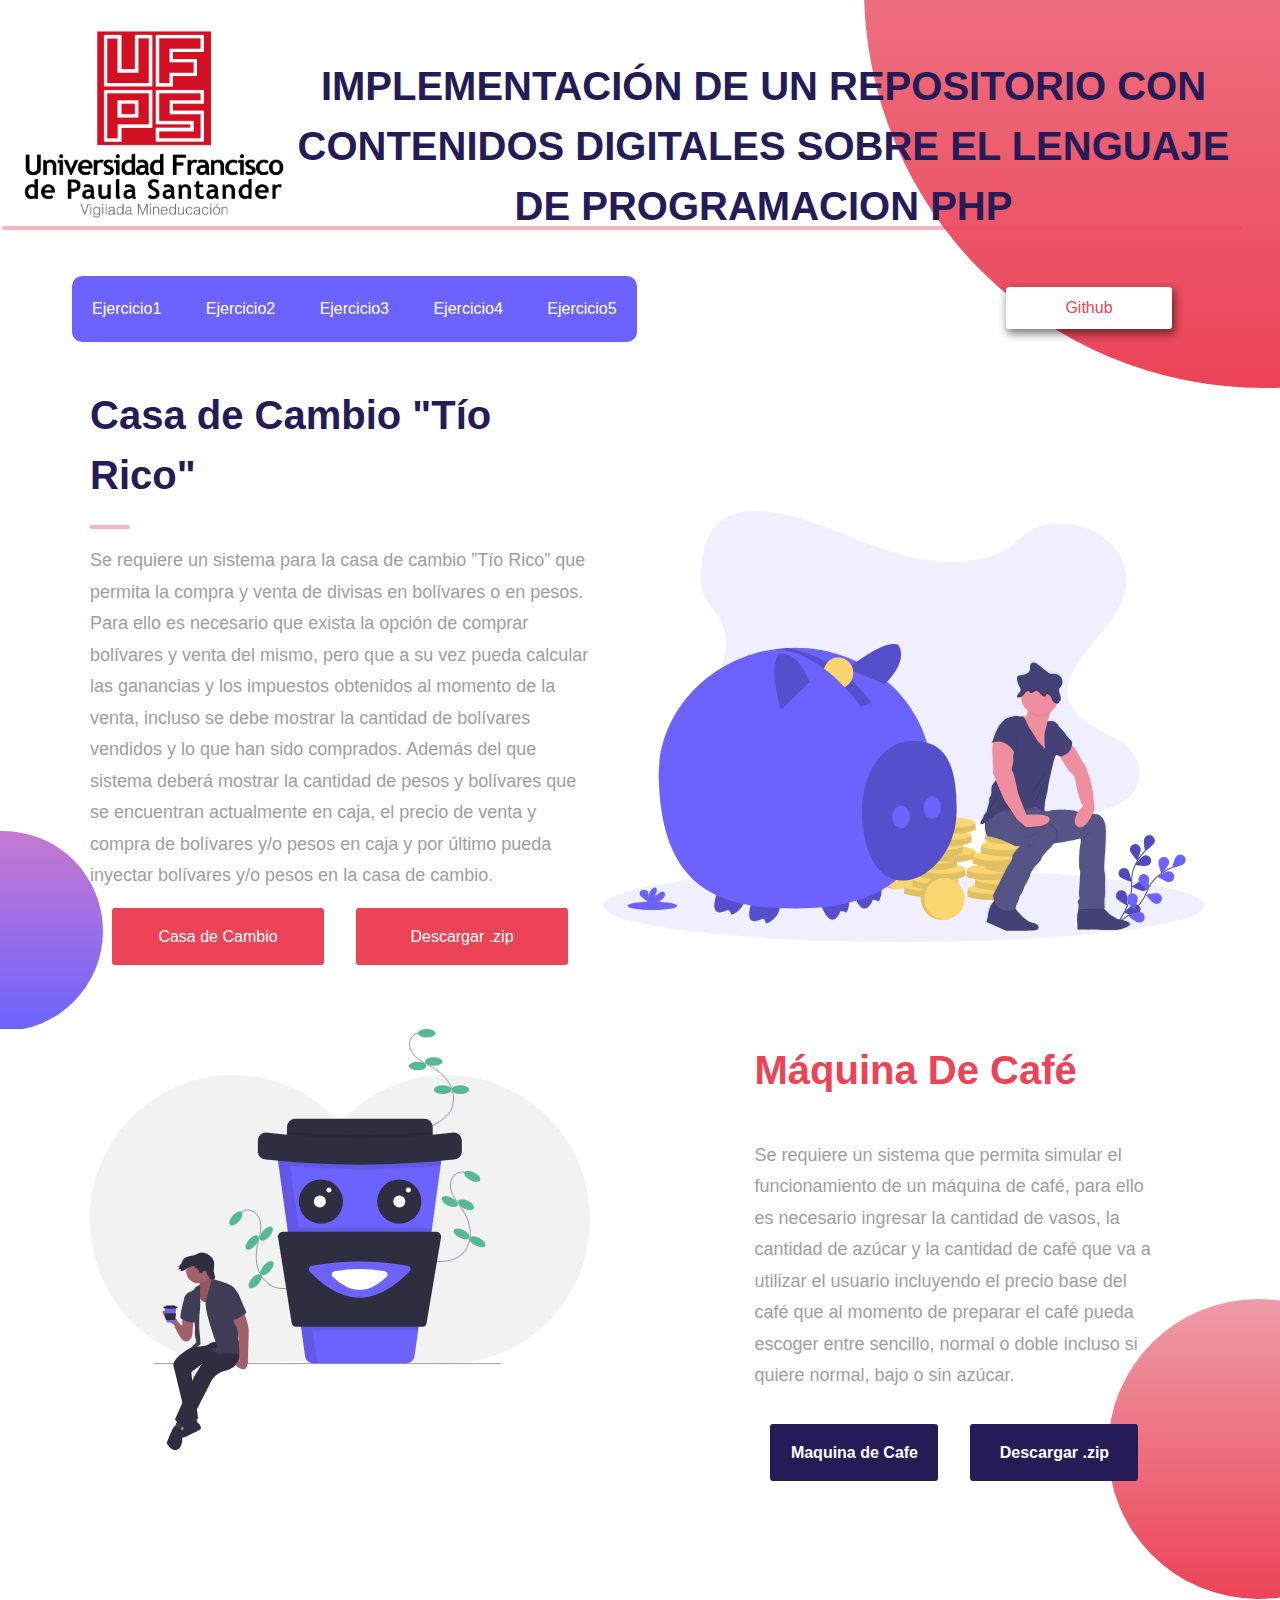
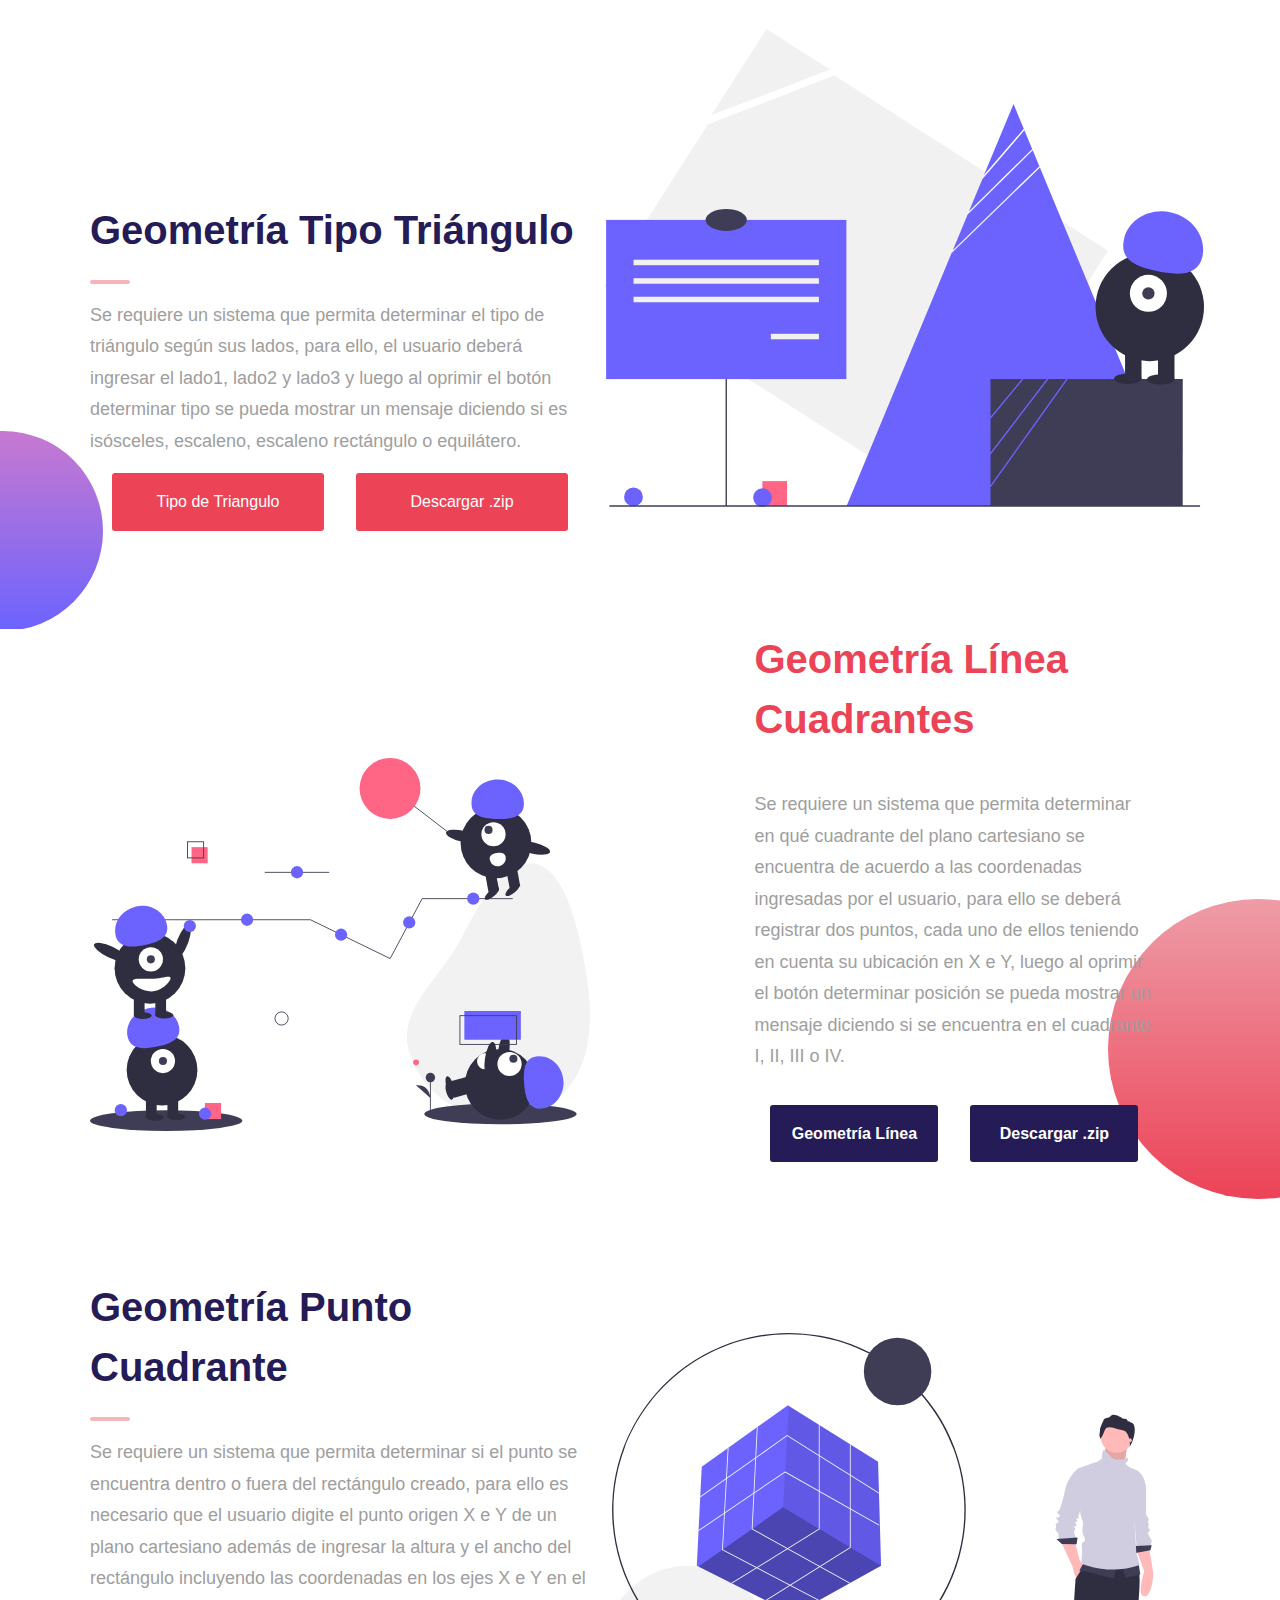
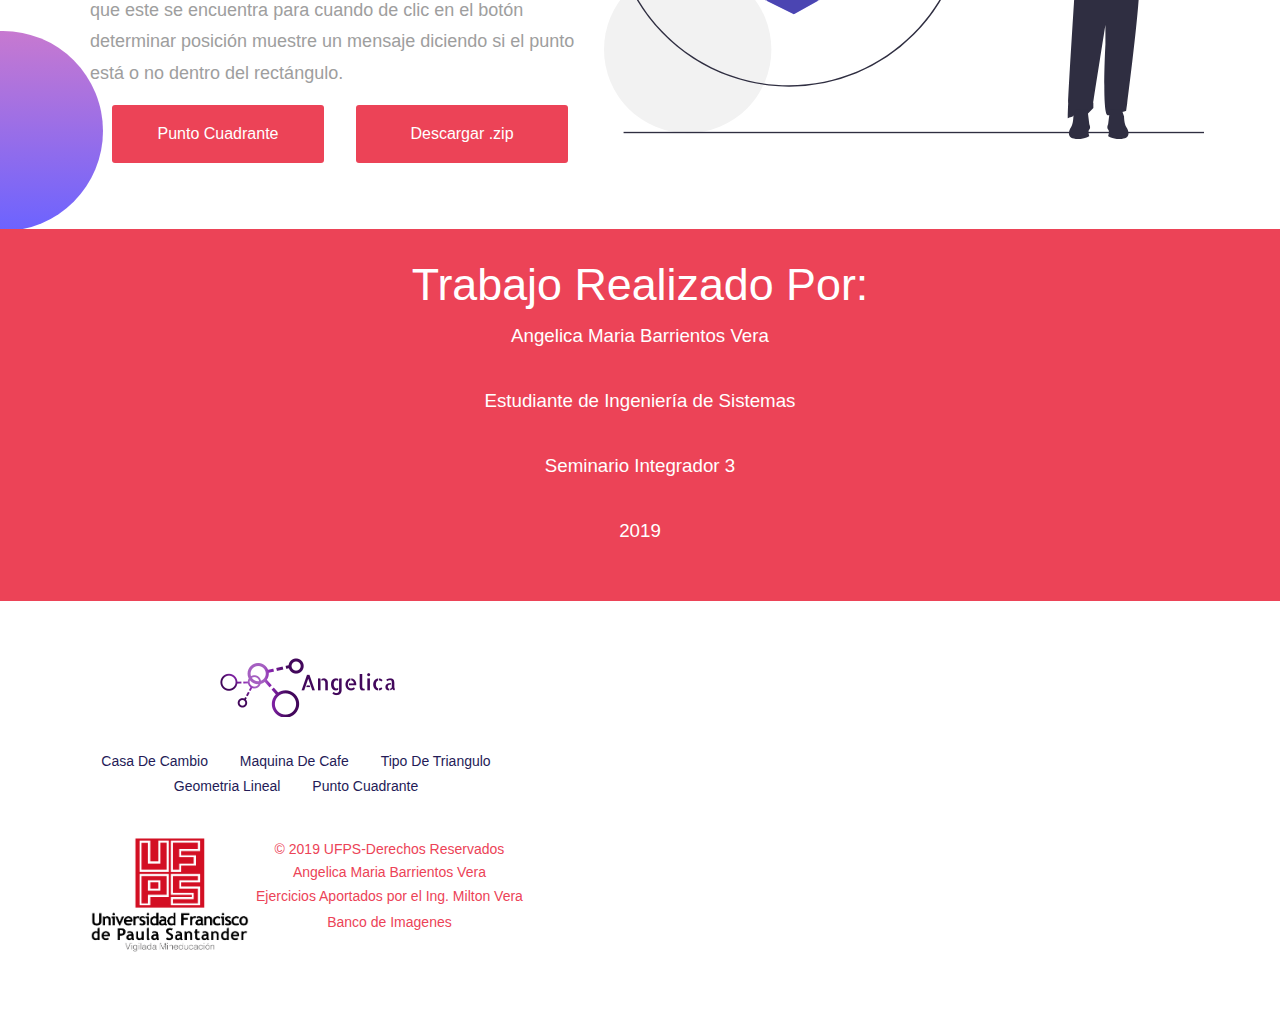
<file: index.html>
<!DOCTYPE html>
<html lang="en">
<head>
    <meta charset="UTF-8">
    <meta name="viewport" content="width=device-width, initial-scale=1.0">
    <meta http-equiv="X-UA-Compatible" content="ie=edge">
    <link rel="stylesheet" href="style.css">
    <link rel="stylesheet" href="https://cdnjs.cloudflare.com/ajax/libs/font-awesome/5.11.2/css/all.css"
        integrity="sha256-46qynGAkLSFpVbEBog43gvNhfrOj+BmwXdxFgVK/Kvc=" crossorigin="anonymous" />
    <title>IMPLEMENTACIÓN DE UN REPOSITORIO CON CONTENIDOS DIGITALES  SOBRE EL LENGUAJE DE PROGRAMACION PHP</title>
</head>
<body>
    <header id="header">
        <div class="title">
                <div class="title-logo">
                    <a href="index.html"><img src="images/logo-ufps.jpg" alt="logo"></a>
                    </div>
            <div class="title-text">
                <h1 class="h1">IMPLEMENTACIÓN DE UN REPOSITORIO CON CONTENIDOS DIGITALES  SOBRE EL LENGUAJE DE PROGRAMACION PHP</h1>
            </div>
        </div>
            
        <div class="wrapper">
            <ul class="menu-left">
                <li><a href="casaDeCambio/view.html">Ejercicio1</a></li>
                <li><a href="CoffeeMachine/view.html">Ejercicio2</a></li>
                <li><a href="TrianguloTipo/view.html">Ejercicio3</a></li>
                <li><a href="geometriaLinea/view.html">Ejercicio4</a></li>
                <li><a href="geometriaPunto/view.html">Ejercicio5</a></li>
            </ul>
            <ul class="menu-right">
                <li class="menu-cta"><a href="https://github.com/angelicabarrientosvera/seminariointegrador3.git" target="_blank">Github</a></li>
            </ul>
        </div>
    </header>

    <section class="underHome">
        <div class="top-right-gradient"></div>
        <div class="wrapper">
            <div class="intro-left">
                <h1>Casa de Cambio "Tío Rico"</h1>
                <p>Se requiere un sistema para la casa de cambio ”Tío Rico” que permita la compra y venta de divisas en bolívares o en pesos. Para ello es necesario que exista la opción de comprar bolívares y venta del mismo, pero que a su vez pueda calcular las ganancias y los impuestos obtenidos al momento de la venta, incluso se debe mostrar la cantidad de bolívares vendidos y lo que han sido comprados. Además del que sistema deberá mostrar la cantidad de pesos y bolívares que se encuentran actualmente en caja, el precio de venta y compra de bolívares y/o pesos en caja y por último pueda inyectar bolívares y/o pesos en la casa de cambio.
                </p>
                <div class="buttons">
                    <a href="casaDeCambio/view.html" class="intro-cta">Casa de Cambio</a>
                    <a href="casaDeCambio.zip" class="intro-cta" download>Descargar .zip</a>
                </div>

            </div>
            <div class="intro-right">
                <img src="images/casa.svg" alt="image">
            </div>
        </div>
        <div class="bottom-left-gradient"></div>
    </section>

    <section class="about">
        <div class="wrapper">
            <div class="about-left">
                <img src="images/coffe.svg" alt="img">
            </div>
            <div class="about-right">
                <h1>Máquina De Café</h1>
                <p>Se requiere un sistema que permita simular el funcionamiento de un máquina de café, para ello es necesario ingresar la cantidad de vasos, la cantidad de azúcar y la cantidad de café que va a utilizar el usuario incluyendo el precio base del café que al momento de preparar el café pueda escoger entre sencillo, normal o doble incluso si quiere normal, bajo o sin azúcar.
                </p>
                <div class="buttons">
                    <a href="CoffeeMachine/view.html" class="cta">Maquina de Cafe</a>
                    <a href="CoffeeMachine.zip" class="cta" download>Descargar .zip</a>
                </div>
            </div>
        </div>
        <div class="top-right-gradient"></div>
    </section>
    <section class="intro">
        <div class="wrapper">
            <div class="intro-left">
                <h1>Geometría Tipo Triángulo</h1>
                <p>Se requiere un sistema que permita determinar el tipo de triángulo según sus lados, para ello, el usuario deberá ingresar el lado1, lado2 y lado3 y luego al oprimir el botón determinar tipo se pueda mostrar un mensaje diciendo si es isósceles, escaleno, escaleno rectángulo o equilátero.
                </p>
                <div class="buttons">
                    <a href="TrianguloTipo/view.html" class="intro-cta">Tipo de Triangulo</a>
                    <a href="TrianguloTipo.zip" class="intro-cta" download>Descargar .zip</a>
                </div>
            </div>
            <div class="intro-right">
                <img src="images/triangulo.svg" alt="image">
            </div>
        </div>
        <div class="bottom-left-gradient"></div>
    </section>

    <section class="about">
        <div class="wrapper">
            <div class="about-left">
                <img src="images/lineal.svg" alt="img">
            </div>
            <div class="about-right">
                <h1>Geometría Línea Cuadrantes</h1>
                <p>Se requiere un sistema que permita determinar en qué cuadrante del plano cartesiano se encuentra de acuerdo a las coordenadas ingresadas por el usuario, para ello se deberá registrar dos puntos, cada uno de ellos teniendo en cuenta su ubicación en X e Y, luego al oprimir el botón determinar posición se pueda mostrar un mensaje diciendo si se encuentra en el cuadrante I, II, III o IV.</p>
                <div class="buttons">
                    <a href="geometriaLinea/view.html" class="cta">Geometría Línea</a>
                    <a href="geometriaLinea.zip" class="cta">Descargar .zip</a>
                </div>
            </div>
        </div>
        <div class="top-right-gradient"></div>
    </section>
    <section class="intro">
        <div class="wrapper">
            <div class="intro-left">
                <h1>Geometría Punto Cuadrante</h1>
                <p>Se requiere un sistema que permita determinar si el punto se encuentra dentro o fuera del rectángulo creado, para ello es necesario que el usuario digite el punto origen X e Y de un plano cartesiano además de ingresar la altura y el ancho del rectángulo incluyendo las coordenadas en los ejes X e Y en el que este se encuentra para cuando de clic en el botón determinar posición muestre un mensaje diciendo si el punto está o no dentro del rectángulo.</p>
                <div class="buttons">
                    <a href="geometriaPunto/view.html" class="intro-cta">Punto Cuadrante</a>
                    <a href="geometriaPunto.zip" class="intro-cta" download>Descargar .zip</a>
                </div>
            </div>
            <div class="intro-right">
                <img src="images/punto.svg" alt="image">
            </div>
        </div>
        <div class="bottom-left-gradient"></div>
    </section>

    <div class="page-banner">
        <h1>Trabajo Realizado Por:</h1>
        <h3>Angelica Maria Barrientos Vera</h3>
        <h3>Estudiante de Ingeniería de Sistemas</h3>
        <h3>Seminario Integrador 3</h3>
        <h3>2019</h3>

    </div>

    <footer>
        <div class="wrapper">
            <div class="footer-left">
                <a href="#">
                    <img src="images/logo.png" alt="logo">
                </a>
                <p class="footer-links">
                    <a href="casaDeCambio/view.html">Casa De Cambio</a>
                    <a href="CoffeeMachine/view.html">Maquina De Cafe</a>
                    <a href="TrianguloTipo/view.html">Tipo De Triangulo</a>
                    <a href="geometriaLinea/view.html">Geometria Lineal</a>
                    <a href="geometriaPunto/view.html">Punto Cuadrante</a>
                </p>

                <div class="footer-ufps">
                    <div class="ufps-left">
                        <a href="https://ww2.ufps.edu.co/"><img src="images/logo-ufps.jpg" alt="" width="100%"></a>
                    </div>
                    <div class="ufps-right">
                        <p class="footer-name">&copy; 2019 UFPS-Derechos Reservados</p>
                        <p class="footer-cita">Angelica Maria Barrientos Vera</p>
                        <a class="footer-cita" href="https://uvirtual.cloud.ufps.edu.co/course/view.php?id=356" target="_blank">Ejercicios Aportados por el Ing. Milton Vera</a><br>
                        <a class="footer-cita" href="https://undraw.co/" target="_blank">Banco de Imagenes </a>
                    </div>
                </div>
                

            </div>
            <div class="footer-right">
                <div class="footer-icons">
                    <a href="https://github.com/angelicabarrientosvera/seminariointegrador3.git" target="_blank"><i class="fab fa-github"></i></a>
                </div>
            </div>
        </div>
    </footer>
</body>
</html>
</file>
<file: style.css>
body,html{
    font-family: Roboto, sans-serif;
    font-size: 16px;
    line-height: 1.6;
    color: #9e9e9e;
    overflow-x: hidden;
}

*{
    margin: 0;
    padding: 0;
    outline: 0 !important;
    text-decoration: none !important;
    list-style-type: none !important;
}

input {
    display: block;
      outline: none;
      border: none !important;
  }
  
  textarea {
    display: block;
    outline: none;
  }
  
  textarea:focus, input:focus {
    border-color: transparent !important;
  }

header{
    position: absolute;
    z-index: 999;
    width: 100%;
    padding: 1.5em 0;
    margin: -18px;
}

.wrapper{
    width: 100%;
    max-width: 1100px;
    margin: 0 auto;
}

header img{
    float: left;
    width: 263px;
    margin-left: 40px;
    margin-top: -32px;
}

header ul.menu-left{
    float: left;
    background-color:#6c63ff;
    border-radius: 10px;
}

header ul.menu-left li{
    display: inline-block;
    padding: 20px;
}

header ul.menu-left li a {
    color: #fff;
    transition: ease-in 0.2s;
}

header ul.menu-left li a:hover{
    color: #e1e0e1;
}

header ul.menu-right{
    float: right;
}

header ul.menu-right li.menu-cta{
    width: 150px;
    margin-top: .7em;
    padding: .5em;
    transition: .3s all ease;
    text-align: center;
    border-radius: 3px;
    background: white;
    box-shadow: 2px 4px 9px 1px rgba(0, 0, 0, 0.5);
}

header ul.menu-rigth li.menu-cta a{
    font-weight: 500;
    color: #ec4357;
}

/** intro page*/

.underHome{
    position: relative;
    overflow: hidden;
    min-height: 600px;
    padding-top: 7em;
}

.underHome .intro-left{
    display: inline-block;
    width: 50%;
    max-width: 500px;
    padding: 3em 0;
    margin-top: 225px;
   

}

.underHome .intro-left h1{
    font-size: 2.5em;
    color: #241b57;
    line-height: 1.5em;
    position: relative;
    margin-bottom: 1em;
}

.underHome .intro-left h1::after{
    bottom: -24px;
    left: 0;
    width: 40px;
    height: 4px;
    content: '';
    border-radius: 5px;
    background: #ec4357;
    opacity: 0.4;
    position: absolute;
}

.underHome .intro-left p{
    font-size: 1.125em;
    line-height: 1.75em;

}

.underHome .intro-left .buttons{
    width: 100%;
    display: flex;
    align-content: space-around;
    flex-direction: row;
}

.underHome .intro-left a.intro-cta{
    font-weight: 500;
    display: block;
    width: 100%;
    max-width: 180px;
    margin: 1em;
    text-align: center;
    color: #ffffff;
    border-radius: 3px;
    background: #ec4357;
    padding: 1em; 
    
}

.underHome .intro-right{
    position: relative;
    display: inline-block;
    margin-left: .6em;
    width: 50%;
}

.underHome .intro-right img{
    max-width: 600px;
}

.underHome .top-right-gradient{
    position: absolute;
    top: -40%;
    right: -30%;
    width: 800px;
    height: 800px;
    border-radius: 50%;
    background: linear-gradient(#ee9ca7, #ec4357);
}



.underHome .bottom-left-gradient{
    position: absolute;
    z-index: -999;
    bottom: -2px;
    left: -97px;
    width: 200px;
    height: 200px;
    border-radius: 50%;
    background: linear-gradient(#c779d0,#6c63ff);

}

/* body of pague*/

.intro{
  position: relative;
  overflow: hidden;
  min-height: 600px;
}

.intro .intro-left{
  display: inline-block;
  width: 50%;
  max-width: 500px;
  padding: 3em 0;
 

}

.intro .intro-left h1{
  font-size: 2.5em;
  color: #241b57;
  line-height: 1.5em;
  position: relative;
  margin-bottom: 1em;
}

.intro .intro-left h1::after{
  bottom: -24px;
  left: 0;
  width: 40px;
  height: 4px;
  content: '';
  border-radius: 5px;
  background: #ec4357;
  opacity: 0.4;
  position: absolute;
}

.intro .intro-left p{
  font-size: 1.125em;
  line-height: 1.75em;

}

.intro .intro-left .buttons{
  width: 100%;
  display: flex;
  align-content: space-around;
  flex-direction: row;
}

.intro .intro-left a.intro-cta{
  font-weight: 500;
  display: block;
  width: 100%;
  max-width: 180px;
  margin: 1em;
  text-align: center;
  color: #ffffff;
  border-radius: 3px;
  background: #ec4357;
  padding: 1em; 
  
}

.intro .intro-right{
  position: relative;
  display: inline-block;
  margin-left: .6em;
  width: 50%;
}

.intro .intro-right img{
  max-width: 600px;
}

.intro .top-right-gradient{
  position: absolute;
  top: -40%;
  right: -30%;
  width: 800px;
  height: 800px;
  border-radius: 50%;
  background: linear-gradient(#ee9ca7, #ec4357);
}



.intro .bottom-left-gradient{
  position: absolute;
  z-index: -999;
  bottom: -2px;
  left: -97px;
  width: 200px;
  height: 200px;
  border-radius: 50%;
  background: linear-gradient(#c779d0,#6c63ff);

}

/** about section*/

.about{
    position: relative;
    overflow: hidden;
    min-height: 600px;
}

.about .about-left{
    display: inline-block;
}

.about .about-left img{
    padding-bottom: 0.5em;
    max-width: 500px;
}

.about .about-right{
    display: inline-block;
    width: 100%;
    max-width: 400px;
    margin-left: 10em;

}

.about .about-right h1{
    font-size: 2.5em;
    line-height: 1.5em;
    position: relative;
    margin-bottom: 1em;
    color: #ec4357;
}

.about .about-right::after{
    position: absolute;
    bottom: -24px;
    left: 0;
    width: 40px;
    height: 4px;
    content: '';
    border-radius: 5px;
    background: #241b57;
    opacity: 0.2;
}

.about .about-right p{
    font-size: 1.125em;
    line-height: 1.75em;
}

.about .about-right .buttons{
    width: 100%;
    display: flex;
    align-content: space-around;
    flex-direction: row;
}

.about .about-right a.cta{
    position: relative;
    font-weight: 600;
    z-index: 99;
    display: block;
    width: 100%;
    max-width: 200px;
    margin: 2em 1em 1em;
    padding: 1em;
    text-align: center;
    color: #ffffff;
    border-radius: 3px;
    background: #241b57;
}

.about .top-right-gradient{
    position: absolute;
    z-index: -999;
    top: 45%;
    right: -10%;
    width: 300px;
    height: 300px;
    border-radius: 50%;
    background: linear-gradient(#ee9ca7,#ec4357);
}

.page-banner{
  background:
  #ec4357;
  background-size: 130px;
  text-align: center;
  padding: 20px;
}

.page-banner h1{
    font-size: 2.8em;
    font-weight: 500;
    color: #ffffff;
}

.page-banner h3{
    color: #fff;
    margin-bottom: 35px;
    font-weight: 300;
}

.page-banner a{
    color: #fff;
    font-weight: 400;
    max-width: 400px;
    margin: 3em 0;
    padding: 1em 3em;
    text-align: center;
    border-radius: 3px;
    background: #241b57;

}

footer{
    background-color: #fff;
    width: 100%;
    text-align: left;
    padding: 50px 0;
}

footer .footer-left,
footer .footer-center,
footer .footer-right{
    display: inline-block;
    vertical-align: top;
}

footer .footer-left{
    width: 40%;
    text-align: center
}

.footer-cita {
    font-size: 14px;
    color: #ec4357;
}
footer .footer-links{
    color: #241b57;
    margin: 25px 0;
    font-size: 14px;
}

footer .footer-links a{
    display: inline-block;
    line-height: 1.8;
    text-decoration: none;
    color: inherit;
    padding-right: 2em;
}

footer .footer-name{
    color: #ec4357;
    font-size: 14px;
    font-weight: normal;
    margin-top: 30px;
}

footer .footer-center{
    width: 35%;

}

footer .footer-center i{
    background-color: #fff;
    color: #ec4357;
    width: 40px;
    height: 40px;
    text-align: center;
    line-height: 42px;
    margin: 10px 15px;
    vertical-align: middle;
}

footer .footer-center p{
    display: inline-block;
    color: #241b57;
    vertical-align: middle;
    margin: 0;
    font-size: 14px;
}

footer .footer-center p span{
    display: block;
    font-weight: normal;
    line-height: 2;
}

footer .footer-center p a{
    color: #241b57;
    text-decoration: none;
}

footer .footer-right{
    width: 20%;
}

footer .footer-connect{
    line-height: 20px;
    color: #241b57;
    font-size: 12px;
    font-weight: normal;
    margin: 0;
}

footer .footer-connect span{
    display: block;
    color: #ec4357;
    font-size: 16px;
    font-weight: bold;
}

footer .footer-icons{
    margin-top: 25px;
}

footer .footer-icons a{
    display: inline-block;
    width: 300px;
    height: 300px;
    cursor: pointer;
    background-color: #fff;
    border-radius: 2px;
    font-size: 300px;
    text-align: center;
    line-height: 35px;
    margin-left: 200px;
    color: #6159e6;
}
.footer-ufps {
  display: flex;
  justify-content: center;
  align-items: center;
}

.ufps-left {
  width: 39%;
  margin-top: 10px;
}

.ufps-right {
  width: 69%;
  margin-top: -44px;
}

.menu-cta>a {
    color: #ec4357;
}

.ejercicio{
    margin: 50px;
}

.table {
    width: 100%;
    display: table;
    margin: 0;
    text-align: center;
  }
  
  @media screen and (max-width: 768px) {
    .table {
      display: block;
    }
  }
  
  .row {
    display: table-row;
    background: #fff;
  }
  
  .row.header {
    color: #ffffff;
    background: #6c7ae0;
  }
  
  @media screen and (max-width: 768px) {
    .row {
      display: block;
    }
  
    .row.header {
      padding: 0;
      height: 0px;
    }
  
    .row.header .cell {
      display: none;
    }
  
    .row .cell:before {
      font-family: Poppins-Bold;
      font-size: 12px;
      color: #808080;
      line-height: 1.2;
      text-transform: uppercase;
      font-weight: unset !important;
  
      margin-bottom: 13px;
      content: attr(data-title);
      min-width: 98px;
      display: block;
    }
  }
  
  .cell {
    display: table-cell;
  }
  
  @media screen and (max-width: 768px) {
    .cell {
      display: block;
    }
  }
  
  .row .cell {
    font-family: Poppins-Regular;
    font-size: 15px;
    color: #666666;
    line-height: 1.2;
    font-weight: unset !important;
  
    padding-top: 20px;
    padding-bottom: 20px;
    border-bottom: 1px solid #f2f2f2;
  }
  
  .row.header .cell {
    font-family: Poppins-Regular;
    font-size: 18px;
    color: #fff;
    line-height: 1.2;
    font-weight: unset !important;
  
    padding-top: 19px;
    padding-bottom: 19px;
  }
  
  .row .cell:nth-child(1) {
    width: 180px;
    padding-left: 40px;
  }
  
  .row .cell:nth-child(2) {
    width: 160px;
  }
  
  .row .cell:nth-child(3) {
    width: 250px;
  }
  
  .row .cell:nth-child(4) {
    width: 190px;
  }
  
  
  .table, .row {
    width: 100% !important;
  }
  
  /**.row:hover {
    background-color: #ececff;
    cursor: pointer;
  }**/
  
  @media (max-width: 768px) {
    .row {
      border-bottom: 1px solid #f2f2f2;
      padding-bottom: 18px;
      padding-top: 30px;
      padding-right: 15px;
      margin: 0;
    }
    
    .row .cell {
      border: none;
      padding-left: 30px;
      padding-top: 16px;
      padding-bottom: 16px;
    }
    .row .cell:nth-child(1) {
      padding-left: 30px;
    }
    
    .row .cell {
      font-family: Poppins-Regular;
      font-size: 18px;
      color: #555555;
      line-height: 1.2;
      font-weight: unset !important;
    }
  
    .table, .row, .cell {
      width: 100% !important;
    }
  }

  .img {
    margin-top: -121px;
    width: 100%;
    height: auto;
}

.h1{
    font-size: 2.5em;
    color: #241b57;
    line-height: 1.5em;
    position: relative;
    margin-bottom: 1em;
    text-align: center;
    margin-top: 50px;
    margin-left: 20PX;
    margin-right: 20px;
}

.h1::after{
    bottom: -24px;
    left: 0;
    width: 100%;
    height: 4px;
    content: '';
    border-radius: 5px;
    background: #ec4357;
    opacity: 0.4;
    position: absolute;
    margin-bottom: 30px;
}

.buttons{
    width: 100%;
    display: flex;
    align-content: center;
    flex-direction: row;
    justify-content: center;
}

.cta{
    font-weight: 500;
    display: block;
    width: 100%;
    max-width: 180px;
    margin: 1em;
    text-align: center;
    color: #ffffff;
    border-radius: 3px;
    background: #ec4357;
    padding: 1em; 
    
}

.input-item>input {
    border: 0;
    border-bottom: 2px solid #241b57 !important;
    width: 100%;
    font-size: 30px;
    line-height: 35px;
    height: 70px;
    text-align: center;
    padding: 10px;
    background: transparent;
       color: #ec4357;
   }
   
   .input-item>input.shake {
    animation-name: shaker;
    animation-duration: 200ms;
    animation-timing-function: ease-in-out;
    animation-delay: 0s;
   }
   
   .input-item>input:focus {
    outline: 0;
       color: #ec4357;
   }
   
   .input-item>input::placeholder {
    color: #ee818d;
   }

   .documentacion{
    display: flex;
    flex-direction: column;
    align-content: center;
    justify-content: center;
   }
   .codigo{
       width: 100%;
   }

   /* Style the tab */
.tab {
    overflow: hidden;
    border: 1px solid #ccc;
    background-color: #6c63ff;
  }
  
  /* Style the buttons inside the tab */
  .tab button {
    background-color: inherit;
    float: left;
    border: none;
    outline: none;
    cursor: pointer;
    padding: 14px 16px;
    transition: 0.3s;
    font-size: 17px;
    color: #fff;
  }
  
  /* Change background color of buttons on hover */
  .tab button:hover {
    background-color: #7770fa;
  }
  
  /* Create an active/current tablink class */
  .tab button.active {
    background-color: #524bd6;
  }
  
  /* Style the tab content */
  .tabcontent {
    display: none;
    padding: 6px 12px;
    border: 1px solid #ccc;
    border-top: none;
  }
  
  .header-img{
    margin-top: -73px;
    width: 100%;
    height: auto;    

  }
  

   .video{
    width: 100%;
    display: flex;
    justify-content: center;
    align-content: center;
   }

   select {
    -webkit-appearance: none;
    -moz-appearance: none;
    -ms-appearance: none;
    appearance: none;
    outline: 0;
    box-shadow: none;
    border: 0 !important;
    background: #ec4357;
    background-image: none;
  }
  /* Remove IE arrow */
  select::-ms-expand {
    display: none;
  }
  /* Custom Select */
  .select {
    position: relative;
    display: flex;
    width: 20em;
    height: 3em;
    line-height: 3;
    background: #ec4357;
    overflow: hidden;
    border-radius: .25em;
  }
  select {
    flex: 1;
    padding: 0 .5em;
    color: #fff;
    cursor: pointer;
  }
  /* Arrow */
  .select::after {
    content: '\25BC';
    position: absolute;
    top: 0;
    right: 0;
    padding: 0 1em;
    background: #ec4357;
    cursor: pointer;
    pointer-events: none;
    -webkit-transition: .25s all ease;
    -o-transition: .25s all ease;
    transition: .25s all ease;
  }
  /* Transition */
  .select:hover::after {
    color: #fff;
  }

  .button {
    background-color: #ec4357;
    border: none;
    color: white;
    padding: 15px 32px;
    text-align: center;
    text-decoration: none;
    display: inline-block;
    font-size: 16px;
    margin: 4px 2px;
    cursor: pointer;
    border-radius: 5px;;
  }
</file>
